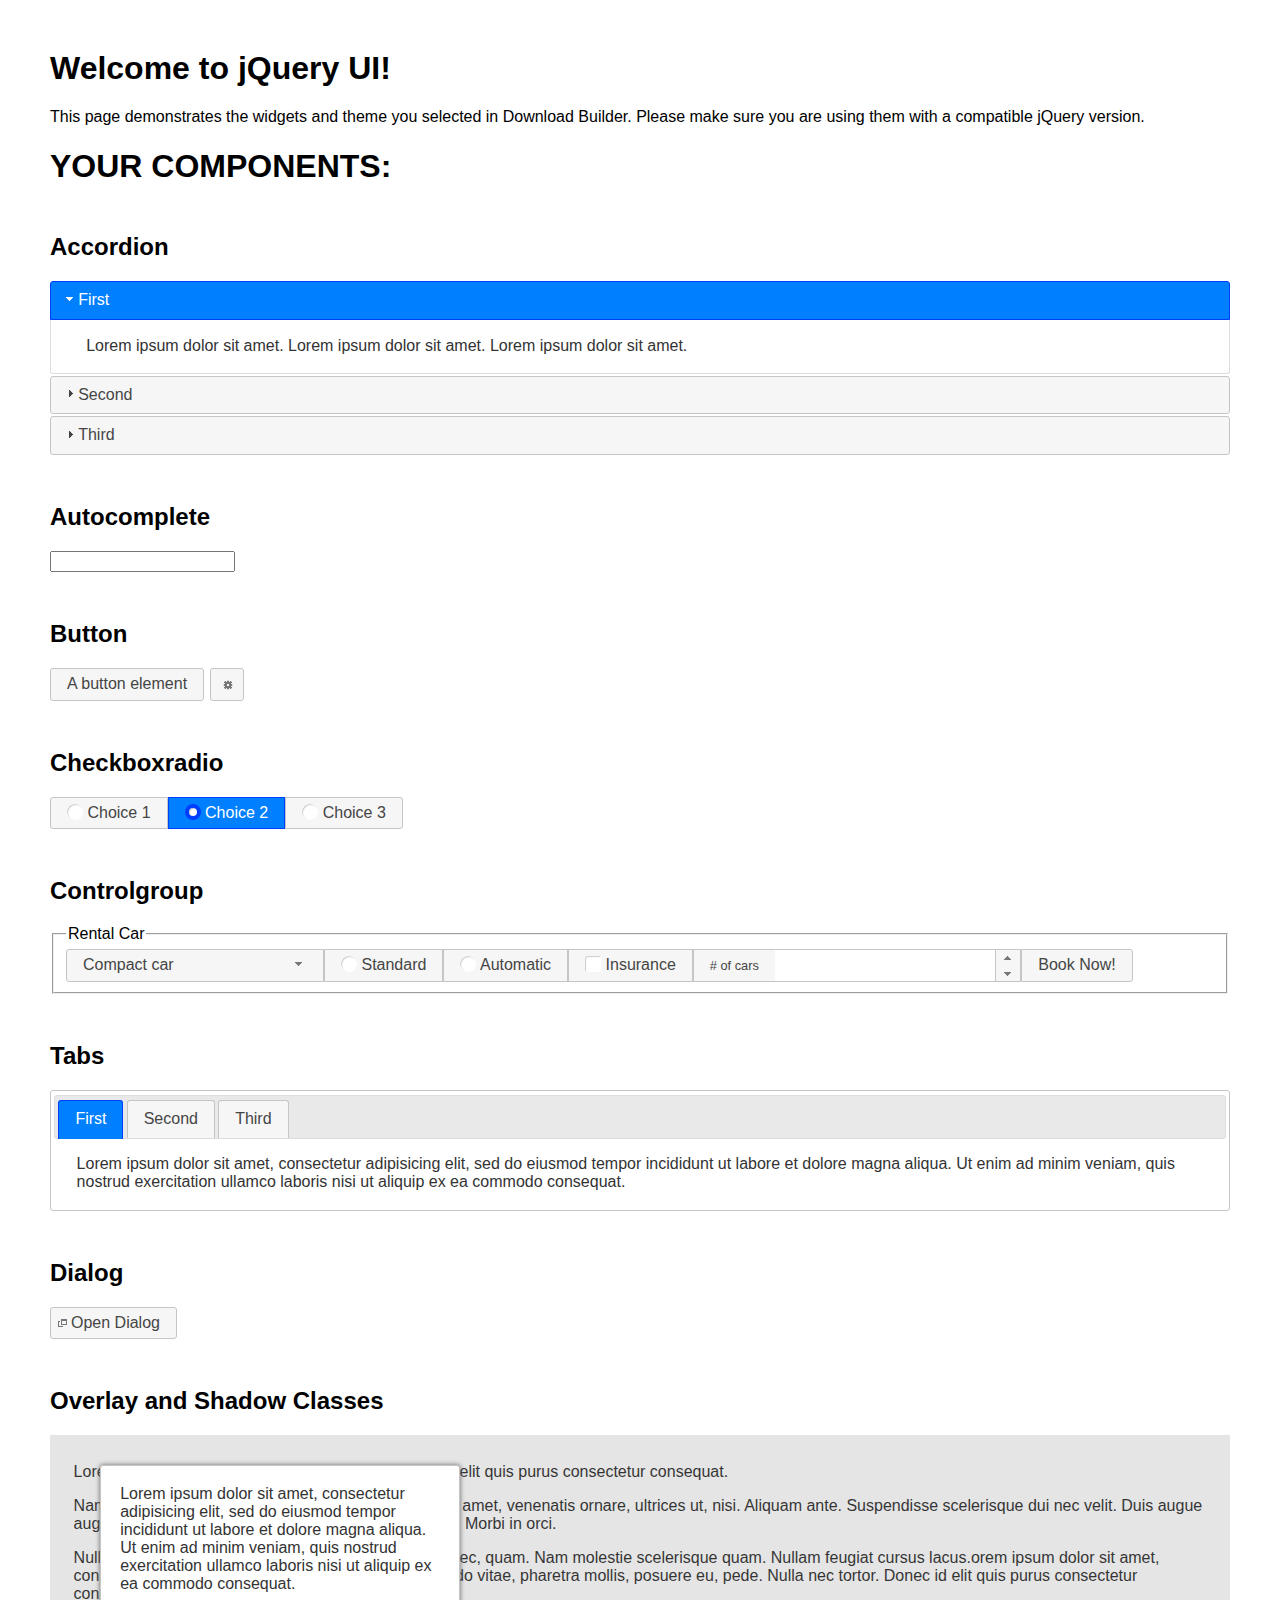
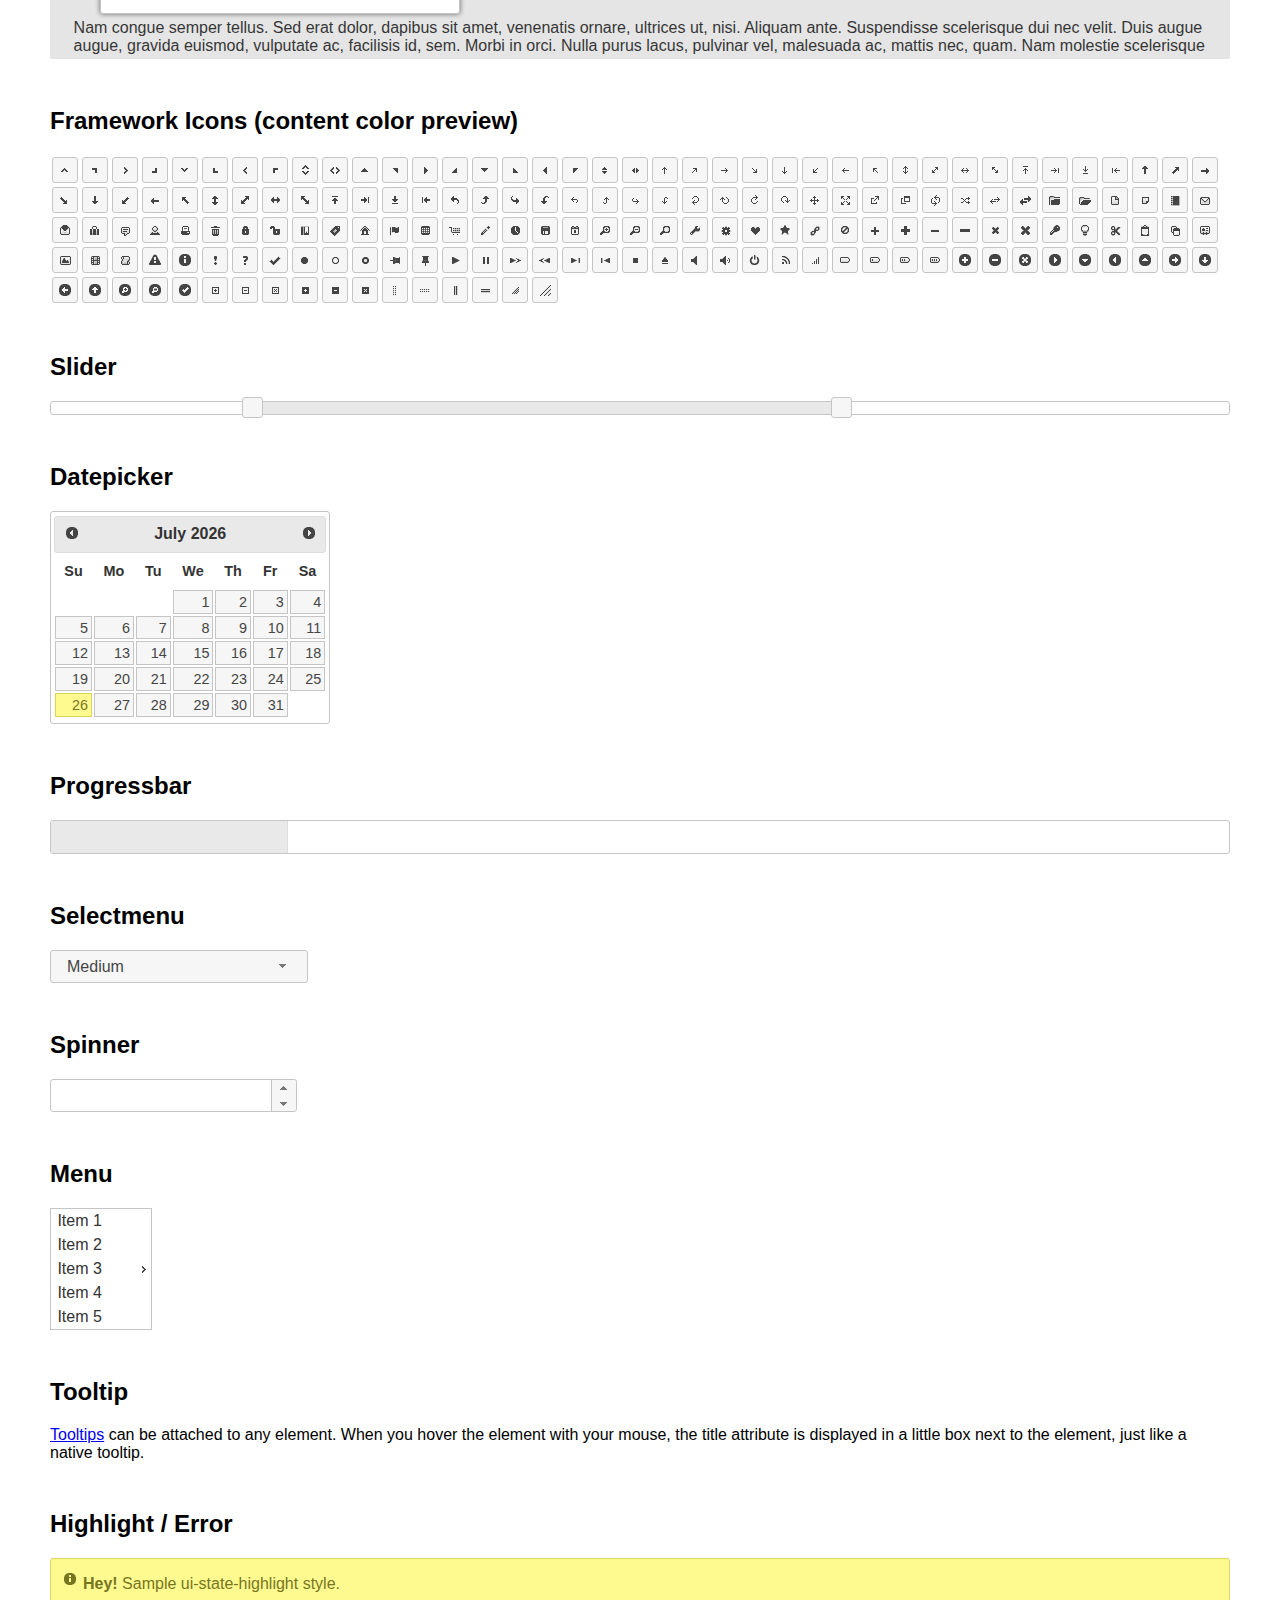
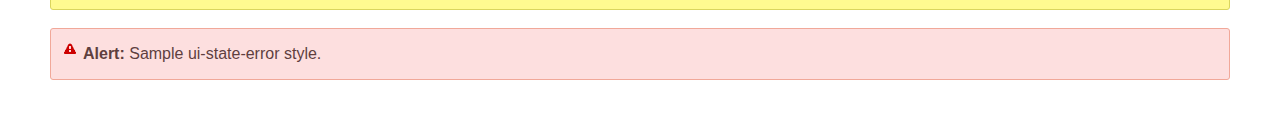
<file: draw/static/draw/vendor/jquery-ui/index.html>
<!doctype html>
<html lang="us">
<head>
	<meta charset="utf-8">
	<title>jQuery UI Example Page</title>
	<link href="jquery-ui.css" rel="stylesheet">
	<style>
	body{
		font-family: "Trebuchet MS", sans-serif;
		margin: 50px;
	}
	.demoHeaders {
		margin-top: 2em;
	}
	#dialog-link {
		padding: .4em 1em .4em 20px;
		text-decoration: none;
		position: relative;
	}
	#dialog-link span.ui-icon {
		margin: 0 5px 0 0;
		position: absolute;
		left: .2em;
		top: 50%;
		margin-top: -8px;
	}
	#icons {
		margin: 0;
		padding: 0;
	}
	#icons li {
		margin: 2px;
		position: relative;
		padding: 4px 0;
		cursor: pointer;
		float: left;
		list-style: none;
	}
	#icons span.ui-icon {
		float: left;
		margin: 0 4px;
	}
	.fakewindowcontain .ui-widget-overlay {
		position: absolute;
	}
	select {
		width: 200px;
	}
	</style>
</head>
<body>

<h1>Welcome to jQuery UI!</h1>

<div class="ui-widget">
	<p>This page demonstrates the widgets and theme you selected in Download Builder. Please make sure you are using them with a compatible jQuery version.</p>
</div>

<h1>YOUR COMPONENTS:</h1>


<!-- Accordion -->
<h2 class="demoHeaders">Accordion</h2>
<div id="accordion">
	<h3>First</h3>
	<div>Lorem ipsum dolor sit amet. Lorem ipsum dolor sit amet. Lorem ipsum dolor sit amet.</div>
	<h3>Second</h3>
	<div>Phasellus mattis tincidunt nibh.</div>
	<h3>Third</h3>
	<div>Nam dui erat, auctor a, dignissim quis.</div>
</div>



<!-- Autocomplete -->
<h2 class="demoHeaders">Autocomplete</h2>
<div>
	<input id="autocomplete" title="type &quot;a&quot;">
</div>



<!-- Button -->
<h2 class="demoHeaders">Button</h2>
<button id="button">A button element</button>
<button id="button-icon">An icon-only button</button>



<!-- Checkboxradio -->
<h2 class="demoHeaders">Checkboxradio</h2>
<form style="margin-top: 1em;">
	<div id="radioset">
		<input type="radio" id="radio1" name="radio"><label for="radio1">Choice 1</label>
		<input type="radio" id="radio2" name="radio" checked="checked"><label for="radio2">Choice 2</label>
		<input type="radio" id="radio3" name="radio"><label for="radio3">Choice 3</label>
	</div>
</form>



<!-- Controlgroup -->
<h2 class="demoHeaders">Controlgroup</h2>
<fieldset>
	<legend>Rental Car</legend>
	<div id="controlgroup">
		<select id="car-type">
			<option>Compact car</option>
			<option>Midsize car</option>
			<option>Full size car</option>
			<option>SUV</option>
			<option>Luxury</option>
			<option>Truck</option>
			<option>Van</option>
		</select>
		<label for="transmission-standard">Standard</label>
		<input type="radio" name="transmission" id="transmission-standard">
		<label for="transmission-automatic">Automatic</label>
		<input type="radio" name="transmission" id="transmission-automatic">
		<label for="insurance">Insurance</label>
		<input type="checkbox" name="insurance" id="insurance">
		<label for="horizontal-spinner" class="ui-controlgroup-label"># of cars</label>
		<input id="horizontal-spinner" class="ui-spinner-input">
		<button>Book Now!</button>
	</div>
</fieldset>



<!-- Tabs -->
<h2 class="demoHeaders">Tabs</h2>
<div id="tabs">
	<ul>
		<li><a href="#tabs-1">First</a></li>
		<li><a href="#tabs-2">Second</a></li>
		<li><a href="#tabs-3">Third</a></li>
	</ul>
	<div id="tabs-1">Lorem ipsum dolor sit amet, consectetur adipisicing elit, sed do eiusmod tempor incididunt ut labore et dolore magna aliqua. Ut enim ad minim veniam, quis nostrud exercitation ullamco laboris nisi ut aliquip ex ea commodo consequat.</div>
	<div id="tabs-2">Phasellus mattis tincidunt nibh. Cras orci urna, blandit id, pretium vel, aliquet ornare, felis. Maecenas scelerisque sem non nisl. Fusce sed lorem in enim dictum bibendum.</div>
	<div id="tabs-3">Nam dui erat, auctor a, dignissim quis, sollicitudin eu, felis. Pellentesque nisi urna, interdum eget, sagittis et, consequat vestibulum, lacus. Mauris porttitor ullamcorper augue.</div>
</div>



<h2 class="demoHeaders">Dialog</h2>
<p>
	<button id="dialog-link" class="ui-button ui-corner-all ui-widget">
		<span class="ui-icon ui-icon-newwin"></span>Open Dialog
	</button>
</p>

<h2 class="demoHeaders">Overlay and Shadow Classes</h2>
<div style="position: relative; width: 96%; height: 200px; padding:1% 2%; overflow:hidden;" class="fakewindowcontain">
	<p>Lorem ipsum dolor sit amet,  Nulla nec tortor. Donec id elit quis purus consectetur consequat. </p><p>Nam congue semper tellus. Sed erat dolor, dapibus sit amet, venenatis ornare, ultrices ut, nisi. Aliquam ante. Suspendisse scelerisque dui nec velit. Duis augue augue, gravida euismod, vulputate ac, facilisis id, sem. Morbi in orci. </p><p>Nulla purus lacus, pulvinar vel, malesuada ac, mattis nec, quam. Nam molestie scelerisque quam. Nullam feugiat cursus lacus.orem ipsum dolor sit amet, consectetur adipiscing elit. Donec libero risus, commodo vitae, pharetra mollis, posuere eu, pede. Nulla nec tortor. Donec id elit quis purus consectetur consequat. </p><p>Nam congue semper tellus. Sed erat dolor, dapibus sit amet, venenatis ornare, ultrices ut, nisi. Aliquam ante. Suspendisse scelerisque dui nec velit. Duis augue augue, gravida euismod, vulputate ac, facilisis id, sem. Morbi in orci. Nulla purus lacus, pulvinar vel, malesuada ac, mattis nec, quam. Nam molestie scelerisque quam. </p><p>Nullam feugiat cursus lacus.orem ipsum dolor sit amet, consectetur adipiscing elit. Donec libero risus, commodo vitae, pharetra mollis, posuere eu, pede. Nulla nec tortor. Donec id elit quis purus consectetur consequat. Nam congue semper tellus. Sed erat dolor, dapibus sit amet, venenatis ornare, ultrices ut, nisi. Aliquam ante. </p><p>Suspendisse scelerisque dui nec velit. Duis augue augue, gravida euismod, vulputate ac, facilisis id, sem. Morbi in orci. Nulla purus lacus, pulvinar vel, malesuada ac, mattis nec, quam. Nam molestie scelerisque quam. Nullam feugiat cursus lacus.orem ipsum dolor sit amet, consectetur adipiscing elit. Donec libero risus, commodo vitae, pharetra mollis, posuere eu, pede. Nulla nec tortor. Donec id elit quis purus consectetur consequat. Nam congue semper tellus. Sed erat dolor, dapibus sit amet, venenatis ornare, ultrices ut, nisi. </p>

	<!-- ui-dialog -->
	<div class="ui-widget-overlay ui-front"></div>
	<div style="position: absolute; width: 320px; left: 50px; top: 30px; padding: 1.2em" class="ui-widget ui-front ui-widget-content ui-corner-all ui-widget-shadow">
		Lorem ipsum dolor sit amet, consectetur adipisicing elit, sed do eiusmod tempor incididunt ut labore et dolore magna aliqua. Ut enim ad minim veniam, quis nostrud exercitation ullamco laboris nisi ut aliquip ex ea commodo consequat.
	</div>

</div>

<!-- ui-dialog -->
<div id="dialog" title="Dialog Title">
	<p>Lorem ipsum dolor sit amet, consectetur adipisicing elit, sed do eiusmod tempor incididunt ut labore et dolore magna aliqua. Ut enim ad minim veniam, quis nostrud exercitation ullamco laboris nisi ut aliquip ex ea commodo consequat.</p>
</div>



<h2 class="demoHeaders">Framework Icons (content color preview)</h2>
<ul id="icons" class="ui-widget ui-helper-clearfix">
	<li class="ui-state-default ui-corner-all" title=".ui-icon-caret-1-n"><span class="ui-icon ui-icon-caret-1-n"></span></li>
	<li class="ui-state-default ui-corner-all" title=".ui-icon-caret-1-ne"><span class="ui-icon ui-icon-caret-1-ne"></span></li>
	<li class="ui-state-default ui-corner-all" title=".ui-icon-caret-1-e"><span class="ui-icon ui-icon-caret-1-e"></span></li>
	<li class="ui-state-default ui-corner-all" title=".ui-icon-caret-1-se"><span class="ui-icon ui-icon-caret-1-se"></span></li>
	<li class="ui-state-default ui-corner-all" title=".ui-icon-caret-1-s"><span class="ui-icon ui-icon-caret-1-s"></span></li>
	<li class="ui-state-default ui-corner-all" title=".ui-icon-caret-1-sw"><span class="ui-icon ui-icon-caret-1-sw"></span></li>
	<li class="ui-state-default ui-corner-all" title=".ui-icon-caret-1-w"><span class="ui-icon ui-icon-caret-1-w"></span></li>
	<li class="ui-state-default ui-corner-all" title=".ui-icon-caret-1-nw"><span class="ui-icon ui-icon-caret-1-nw"></span></li>
	<li class="ui-state-default ui-corner-all" title=".ui-icon-caret-2-n-s"><span class="ui-icon ui-icon-caret-2-n-s"></span></li>
	<li class="ui-state-default ui-corner-all" title=".ui-icon-caret-2-e-w"><span class="ui-icon ui-icon-caret-2-e-w"></span></li>
	<li class="ui-state-default ui-corner-all" title=".ui-icon-triangle-1-n"><span class="ui-icon ui-icon-triangle-1-n"></span></li>
	<li class="ui-state-default ui-corner-all" title=".ui-icon-triangle-1-ne"><span class="ui-icon ui-icon-triangle-1-ne"></span></li>
	<li class="ui-state-default ui-corner-all" title=".ui-icon-triangle-1-e"><span class="ui-icon ui-icon-triangle-1-e"></span></li>
	<li class="ui-state-default ui-corner-all" title=".ui-icon-triangle-1-se"><span class="ui-icon ui-icon-triangle-1-se"></span></li>
	<li class="ui-state-default ui-corner-all" title=".ui-icon-triangle-1-s"><span class="ui-icon ui-icon-triangle-1-s"></span></li>
	<li class="ui-state-default ui-corner-all" title=".ui-icon-triangle-1-sw"><span class="ui-icon ui-icon-triangle-1-sw"></span></li>
	<li class="ui-state-default ui-corner-all" title=".ui-icon-triangle-1-w"><span class="ui-icon ui-icon-triangle-1-w"></span></li>
	<li class="ui-state-default ui-corner-all" title=".ui-icon-triangle-1-nw"><span class="ui-icon ui-icon-triangle-1-nw"></span></li>
	<li class="ui-state-default ui-corner-all" title=".ui-icon-triangle-2-n-s"><span class="ui-icon ui-icon-triangle-2-n-s"></span></li>
	<li class="ui-state-default ui-corner-all" title=".ui-icon-triangle-2-e-w"><span class="ui-icon ui-icon-triangle-2-e-w"></span></li>
	<li class="ui-state-default ui-corner-all" title=".ui-icon-arrow-1-n"><span class="ui-icon ui-icon-arrow-1-n"></span></li>
	<li class="ui-state-default ui-corner-all" title=".ui-icon-arrow-1-ne"><span class="ui-icon ui-icon-arrow-1-ne"></span></li>
	<li class="ui-state-default ui-corner-all" title=".ui-icon-arrow-1-e"><span class="ui-icon ui-icon-arrow-1-e"></span></li>
	<li class="ui-state-default ui-corner-all" title=".ui-icon-arrow-1-se"><span class="ui-icon ui-icon-arrow-1-se"></span></li>
	<li class="ui-state-default ui-corner-all" title=".ui-icon-arrow-1-s"><span class="ui-icon ui-icon-arrow-1-s"></span></li>
	<li class="ui-state-default ui-corner-all" title=".ui-icon-arrow-1-sw"><span class="ui-icon ui-icon-arrow-1-sw"></span></li>
	<li class="ui-state-default ui-corner-all" title=".ui-icon-arrow-1-w"><span class="ui-icon ui-icon-arrow-1-w"></span></li>
	<li class="ui-state-default ui-corner-all" title=".ui-icon-arrow-1-nw"><span class="ui-icon ui-icon-arrow-1-nw"></span></li>
	<li class="ui-state-default ui-corner-all" title=".ui-icon-arrow-2-n-s"><span class="ui-icon ui-icon-arrow-2-n-s"></span></li>
	<li class="ui-state-default ui-corner-all" title=".ui-icon-arrow-2-ne-sw"><span class="ui-icon ui-icon-arrow-2-ne-sw"></span></li>
	<li class="ui-state-default ui-corner-all" title=".ui-icon-arrow-2-e-w"><span class="ui-icon ui-icon-arrow-2-e-w"></span></li>
	<li class="ui-state-default ui-corner-all" title=".ui-icon-arrow-2-se-nw"><span class="ui-icon ui-icon-arrow-2-se-nw"></span></li>
	<li class="ui-state-default ui-corner-all" title=".ui-icon-arrowstop-1-n"><span class="ui-icon ui-icon-arrowstop-1-n"></span></li>
	<li class="ui-state-default ui-corner-all" title=".ui-icon-arrowstop-1-e"><span class="ui-icon ui-icon-arrowstop-1-e"></span></li>
	<li class="ui-state-default ui-corner-all" title=".ui-icon-arrowstop-1-s"><span class="ui-icon ui-icon-arrowstop-1-s"></span></li>
	<li class="ui-state-default ui-corner-all" title=".ui-icon-arrowstop-1-w"><span class="ui-icon ui-icon-arrowstop-1-w"></span></li>
	<li class="ui-state-default ui-corner-all" title=".ui-icon-arrowthick-1-n"><span class="ui-icon ui-icon-arrowthick-1-n"></span></li>
	<li class="ui-state-default ui-corner-all" title=".ui-icon-arrowthick-1-ne"><span class="ui-icon ui-icon-arrowthick-1-ne"></span></li>
	<li class="ui-state-default ui-corner-all" title=".ui-icon-arrowthick-1-e"><span class="ui-icon ui-icon-arrowthick-1-e"></span></li>
	<li class="ui-state-default ui-corner-all" title=".ui-icon-arrowthick-1-se"><span class="ui-icon ui-icon-arrowthick-1-se"></span></li>
	<li class="ui-state-default ui-corner-all" title=".ui-icon-arrowthick-1-s"><span class="ui-icon ui-icon-arrowthick-1-s"></span></li>
	<li class="ui-state-default ui-corner-all" title=".ui-icon-arrowthick-1-sw"><span class="ui-icon ui-icon-arrowthick-1-sw"></span></li>
	<li class="ui-state-default ui-corner-all" title=".ui-icon-arrowthick-1-w"><span class="ui-icon ui-icon-arrowthick-1-w"></span></li>
	<li class="ui-state-default ui-corner-all" title=".ui-icon-arrowthick-1-nw"><span class="ui-icon ui-icon-arrowthick-1-nw"></span></li>
	<li class="ui-state-default ui-corner-all" title=".ui-icon-arrowthick-2-n-s"><span class="ui-icon ui-icon-arrowthick-2-n-s"></span></li>
	<li class="ui-state-default ui-corner-all" title=".ui-icon-arrowthick-2-ne-sw"><span class="ui-icon ui-icon-arrowthick-2-ne-sw"></span></li>
	<li class="ui-state-default ui-corner-all" title=".ui-icon-arrowthick-2-e-w"><span class="ui-icon ui-icon-arrowthick-2-e-w"></span></li>
	<li class="ui-state-default ui-corner-all" title=".ui-icon-arrowthick-2-se-nw"><span class="ui-icon ui-icon-arrowthick-2-se-nw"></span></li>
	<li class="ui-state-default ui-corner-all" title=".ui-icon-arrowthickstop-1-n"><span class="ui-icon ui-icon-arrowthickstop-1-n"></span></li>
	<li class="ui-state-default ui-corner-all" title=".ui-icon-arrowthickstop-1-e"><span class="ui-icon ui-icon-arrowthickstop-1-e"></span></li>
	<li class="ui-state-default ui-corner-all" title=".ui-icon-arrowthickstop-1-s"><span class="ui-icon ui-icon-arrowthickstop-1-s"></span></li>
	<li class="ui-state-default ui-corner-all" title=".ui-icon-arrowthickstop-1-w"><span class="ui-icon ui-icon-arrowthickstop-1-w"></span></li>
	<li class="ui-state-default ui-corner-all" title=".ui-icon-arrowreturnthick-1-w"><span class="ui-icon ui-icon-arrowreturnthick-1-w"></span></li>
	<li class="ui-state-default ui-corner-all" title=".ui-icon-arrowreturnthick-1-n"><span class="ui-icon ui-icon-arrowreturnthick-1-n"></span></li>
	<li class="ui-state-default ui-corner-all" title=".ui-icon-arrowreturnthick-1-e"><span class="ui-icon ui-icon-arrowreturnthick-1-e"></span></li>
	<li class="ui-state-default ui-corner-all" title=".ui-icon-arrowreturnthick-1-s"><span class="ui-icon ui-icon-arrowreturnthick-1-s"></span></li>
	<li class="ui-state-default ui-corner-all" title=".ui-icon-arrowreturn-1-w"><span class="ui-icon ui-icon-arrowreturn-1-w"></span></li>
	<li class="ui-state-default ui-corner-all" title=".ui-icon-arrowreturn-1-n"><span class="ui-icon ui-icon-arrowreturn-1-n"></span></li>
	<li class="ui-state-default ui-corner-all" title=".ui-icon-arrowreturn-1-e"><span class="ui-icon ui-icon-arrowreturn-1-e"></span></li>
	<li class="ui-state-default ui-corner-all" title=".ui-icon-arrowreturn-1-s"><span class="ui-icon ui-icon-arrowreturn-1-s"></span></li>
	<li class="ui-state-default ui-corner-all" title=".ui-icon-arrowrefresh-1-w"><span class="ui-icon ui-icon-arrowrefresh-1-w"></span></li>
	<li class="ui-state-default ui-corner-all" title=".ui-icon-arrowrefresh-1-n"><span class="ui-icon ui-icon-arrowrefresh-1-n"></span></li>
	<li class="ui-state-default ui-corner-all" title=".ui-icon-arrowrefresh-1-e"><span class="ui-icon ui-icon-arrowrefresh-1-e"></span></li>
	<li class="ui-state-default ui-corner-all" title=".ui-icon-arrowrefresh-1-s"><span class="ui-icon ui-icon-arrowrefresh-1-s"></span></li>
	<li class="ui-state-default ui-corner-all" title=".ui-icon-arrow-4"><span class="ui-icon ui-icon-arrow-4"></span></li>
	<li class="ui-state-default ui-corner-all" title=".ui-icon-arrow-4-diag"><span class="ui-icon ui-icon-arrow-4-diag"></span></li>
	<li class="ui-state-default ui-corner-all" title=".ui-icon-extlink"><span class="ui-icon ui-icon-extlink"></span></li>
	<li class="ui-state-default ui-corner-all" title=".ui-icon-newwin"><span class="ui-icon ui-icon-newwin"></span></li>
	<li class="ui-state-default ui-corner-all" title=".ui-icon-refresh"><span class="ui-icon ui-icon-refresh"></span></li>
	<li class="ui-state-default ui-corner-all" title=".ui-icon-shuffle"><span class="ui-icon ui-icon-shuffle"></span></li>
	<li class="ui-state-default ui-corner-all" title=".ui-icon-transfer-e-w"><span class="ui-icon ui-icon-transfer-e-w"></span></li>
	<li class="ui-state-default ui-corner-all" title=".ui-icon-transferthick-e-w"><span class="ui-icon ui-icon-transferthick-e-w"></span></li>
	<li class="ui-state-default ui-corner-all" title=".ui-icon-folder-collapsed"><span class="ui-icon ui-icon-folder-collapsed"></span></li>
	<li class="ui-state-default ui-corner-all" title=".ui-icon-folder-open"><span class="ui-icon ui-icon-folder-open"></span></li>
	<li class="ui-state-default ui-corner-all" title=".ui-icon-document"><span class="ui-icon ui-icon-document"></span></li>
	<li class="ui-state-default ui-corner-all" title=".ui-icon-document-b"><span class="ui-icon ui-icon-document-b"></span></li>
	<li class="ui-state-default ui-corner-all" title=".ui-icon-note"><span class="ui-icon ui-icon-note"></span></li>
	<li class="ui-state-default ui-corner-all" title=".ui-icon-mail-closed"><span class="ui-icon ui-icon-mail-closed"></span></li>
	<li class="ui-state-default ui-corner-all" title=".ui-icon-mail-open"><span class="ui-icon ui-icon-mail-open"></span></li>
	<li class="ui-state-default ui-corner-all" title=".ui-icon-suitcase"><span class="ui-icon ui-icon-suitcase"></span></li>
	<li class="ui-state-default ui-corner-all" title=".ui-icon-comment"><span class="ui-icon ui-icon-comment"></span></li>
	<li class="ui-state-default ui-corner-all" title=".ui-icon-person"><span class="ui-icon ui-icon-person"></span></li>
	<li class="ui-state-default ui-corner-all" title=".ui-icon-print"><span class="ui-icon ui-icon-print"></span></li>
	<li class="ui-state-default ui-corner-all" title=".ui-icon-trash"><span class="ui-icon ui-icon-trash"></span></li>
	<li class="ui-state-default ui-corner-all" title=".ui-icon-locked"><span class="ui-icon ui-icon-locked"></span></li>
	<li class="ui-state-default ui-corner-all" title=".ui-icon-unlocked"><span class="ui-icon ui-icon-unlocked"></span></li>
	<li class="ui-state-default ui-corner-all" title=".ui-icon-bookmark"><span class="ui-icon ui-icon-bookmark"></span></li>
	<li class="ui-state-default ui-corner-all" title=".ui-icon-tag"><span class="ui-icon ui-icon-tag"></span></li>
	<li class="ui-state-default ui-corner-all" title=".ui-icon-home"><span class="ui-icon ui-icon-home"></span></li>
	<li class="ui-state-default ui-corner-all" title=".ui-icon-flag"><span class="ui-icon ui-icon-flag"></span></li>
	<li class="ui-state-default ui-corner-all" title=".ui-icon-calculator"><span class="ui-icon ui-icon-calculator"></span></li>
	<li class="ui-state-default ui-corner-all" title=".ui-icon-cart"><span class="ui-icon ui-icon-cart"></span></li>
	<li class="ui-state-default ui-corner-all" title=".ui-icon-pencil"><span class="ui-icon ui-icon-pencil"></span></li>
	<li class="ui-state-default ui-corner-all" title=".ui-icon-clock"><span class="ui-icon ui-icon-clock"></span></li>
	<li class="ui-state-default ui-corner-all" title=".ui-icon-disk"><span class="ui-icon ui-icon-disk"></span></li>
	<li class="ui-state-default ui-corner-all" title=".ui-icon-calendar"><span class="ui-icon ui-icon-calendar"></span></li>
	<li class="ui-state-default ui-corner-all" title=".ui-icon-zoomin"><span class="ui-icon ui-icon-zoomin"></span></li>
	<li class="ui-state-default ui-corner-all" title=".ui-icon-zoomout"><span class="ui-icon ui-icon-zoomout"></span></li>
	<li class="ui-state-default ui-corner-all" title=".ui-icon-search"><span class="ui-icon ui-icon-search"></span></li>
	<li class="ui-state-default ui-corner-all" title=".ui-icon-wrench"><span class="ui-icon ui-icon-wrench"></span></li>
	<li class="ui-state-default ui-corner-all" title=".ui-icon-gear"><span class="ui-icon ui-icon-gear"></span></li>
	<li class="ui-state-default ui-corner-all" title=".ui-icon-heart"><span class="ui-icon ui-icon-heart"></span></li>
	<li class="ui-state-default ui-corner-all" title=".ui-icon-star"><span class="ui-icon ui-icon-star"></span></li>
	<li class="ui-state-default ui-corner-all" title=".ui-icon-link"><span class="ui-icon ui-icon-link"></span></li>
	<li class="ui-state-default ui-corner-all" title=".ui-icon-cancel"><span class="ui-icon ui-icon-cancel"></span></li>
	<li class="ui-state-default ui-corner-all" title=".ui-icon-plus"><span class="ui-icon ui-icon-plus"></span></li>
	<li class="ui-state-default ui-corner-all" title=".ui-icon-plusthick"><span class="ui-icon ui-icon-plusthick"></span></li>
	<li class="ui-state-default ui-corner-all" title=".ui-icon-minus"><span class="ui-icon ui-icon-minus"></span></li>
	<li class="ui-state-default ui-corner-all" title=".ui-icon-minusthick"><span class="ui-icon ui-icon-minusthick"></span></li>
	<li class="ui-state-default ui-corner-all" title=".ui-icon-close"><span class="ui-icon ui-icon-close"></span></li>
	<li class="ui-state-default ui-corner-all" title=".ui-icon-closethick"><span class="ui-icon ui-icon-closethick"></span></li>
	<li class="ui-state-default ui-corner-all" title=".ui-icon-key"><span class="ui-icon ui-icon-key"></span></li>
	<li class="ui-state-default ui-corner-all" title=".ui-icon-lightbulb"><span class="ui-icon ui-icon-lightbulb"></span></li>
	<li class="ui-state-default ui-corner-all" title=".ui-icon-scissors"><span class="ui-icon ui-icon-scissors"></span></li>
	<li class="ui-state-default ui-corner-all" title=".ui-icon-clipboard"><span class="ui-icon ui-icon-clipboard"></span></li>
	<li class="ui-state-default ui-corner-all" title=".ui-icon-copy"><span class="ui-icon ui-icon-copy"></span></li>
	<li class="ui-state-default ui-corner-all" title=".ui-icon-contact"><span class="ui-icon ui-icon-contact"></span></li>
	<li class="ui-state-default ui-corner-all" title=".ui-icon-image"><span class="ui-icon ui-icon-image"></span></li>
	<li class="ui-state-default ui-corner-all" title=".ui-icon-video"><span class="ui-icon ui-icon-video"></span></li>
	<li class="ui-state-default ui-corner-all" title=".ui-icon-script"><span class="ui-icon ui-icon-script"></span></li>
	<li class="ui-state-default ui-corner-all" title=".ui-icon-alert"><span class="ui-icon ui-icon-alert"></span></li>
	<li class="ui-state-default ui-corner-all" title=".ui-icon-info"><span class="ui-icon ui-icon-info"></span></li>
	<li class="ui-state-default ui-corner-all" title=".ui-icon-notice"><span class="ui-icon ui-icon-notice"></span></li>
	<li class="ui-state-default ui-corner-all" title=".ui-icon-help"><span class="ui-icon ui-icon-help"></span></li>
	<li class="ui-state-default ui-corner-all" title=".ui-icon-check"><span class="ui-icon ui-icon-check"></span></li>
	<li class="ui-state-default ui-corner-all" title=".ui-icon-bullet"><span class="ui-icon ui-icon-bullet"></span></li>
	<li class="ui-state-default ui-corner-all" title=".ui-icon-radio-off"><span class="ui-icon ui-icon-radio-off"></span></li>
	<li class="ui-state-default ui-corner-all" title=".ui-icon-radio-on"><span class="ui-icon ui-icon-radio-on"></span></li>
	<li class="ui-state-default ui-corner-all" title=".ui-icon-pin-w"><span class="ui-icon ui-icon-pin-w"></span></li>
	<li class="ui-state-default ui-corner-all" title=".ui-icon-pin-s"><span class="ui-icon ui-icon-pin-s"></span></li>
	<li class="ui-state-default ui-corner-all" title=".ui-icon-play"><span class="ui-icon ui-icon-play"></span></li>
	<li class="ui-state-default ui-corner-all" title=".ui-icon-pause"><span class="ui-icon ui-icon-pause"></span></li>
	<li class="ui-state-default ui-corner-all" title=".ui-icon-seek-next"><span class="ui-icon ui-icon-seek-next"></span></li>
	<li class="ui-state-default ui-corner-all" title=".ui-icon-seek-prev"><span class="ui-icon ui-icon-seek-prev"></span></li>
	<li class="ui-state-default ui-corner-all" title=".ui-icon-seek-end"><span class="ui-icon ui-icon-seek-end"></span></li>
	<li class="ui-state-default ui-corner-all" title=".ui-icon-seek-first"><span class="ui-icon ui-icon-seek-first"></span></li>
	<li class="ui-state-default ui-corner-all" title=".ui-icon-stop"><span class="ui-icon ui-icon-stop"></span></li>
	<li class="ui-state-default ui-corner-all" title=".ui-icon-eject"><span class="ui-icon ui-icon-eject"></span></li>
	<li class="ui-state-default ui-corner-all" title=".ui-icon-volume-off"><span class="ui-icon ui-icon-volume-off"></span></li>
	<li class="ui-state-default ui-corner-all" title=".ui-icon-volume-on"><span class="ui-icon ui-icon-volume-on"></span></li>
	<li class="ui-state-default ui-corner-all" title=".ui-icon-power"><span class="ui-icon ui-icon-power"></span></li>
	<li class="ui-state-default ui-corner-all" title=".ui-icon-signal-diag"><span class="ui-icon ui-icon-signal-diag"></span></li>
	<li class="ui-state-default ui-corner-all" title=".ui-icon-signal"><span class="ui-icon ui-icon-signal"></span></li>
	<li class="ui-state-default ui-corner-all" title=".ui-icon-battery-0"><span class="ui-icon ui-icon-battery-0"></span></li>
	<li class="ui-state-default ui-corner-all" title=".ui-icon-battery-1"><span class="ui-icon ui-icon-battery-1"></span></li>
	<li class="ui-state-default ui-corner-all" title=".ui-icon-battery-2"><span class="ui-icon ui-icon-battery-2"></span></li>
	<li class="ui-state-default ui-corner-all" title=".ui-icon-battery-3"><span class="ui-icon ui-icon-battery-3"></span></li>
	<li class="ui-state-default ui-corner-all" title=".ui-icon-circle-plus"><span class="ui-icon ui-icon-circle-plus"></span></li>
	<li class="ui-state-default ui-corner-all" title=".ui-icon-circle-minus"><span class="ui-icon ui-icon-circle-minus"></span></li>
	<li class="ui-state-default ui-corner-all" title=".ui-icon-circle-close"><span class="ui-icon ui-icon-circle-close"></span></li>
	<li class="ui-state-default ui-corner-all" title=".ui-icon-circle-triangle-e"><span class="ui-icon ui-icon-circle-triangle-e"></span></li>
	<li class="ui-state-default ui-corner-all" title=".ui-icon-circle-triangle-s"><span class="ui-icon ui-icon-circle-triangle-s"></span></li>
	<li class="ui-state-default ui-corner-all" title=".ui-icon-circle-triangle-w"><span class="ui-icon ui-icon-circle-triangle-w"></span></li>
	<li class="ui-state-default ui-corner-all" title=".ui-icon-circle-triangle-n"><span class="ui-icon ui-icon-circle-triangle-n"></span></li>
	<li class="ui-state-default ui-corner-all" title=".ui-icon-circle-arrow-e"><span class="ui-icon ui-icon-circle-arrow-e"></span></li>
	<li class="ui-state-default ui-corner-all" title=".ui-icon-circle-arrow-s"><span class="ui-icon ui-icon-circle-arrow-s"></span></li>
	<li class="ui-state-default ui-corner-all" title=".ui-icon-circle-arrow-w"><span class="ui-icon ui-icon-circle-arrow-w"></span></li>
	<li class="ui-state-default ui-corner-all" title=".ui-icon-circle-arrow-n"><span class="ui-icon ui-icon-circle-arrow-n"></span></li>
	<li class="ui-state-default ui-corner-all" title=".ui-icon-circle-zoomin"><span class="ui-icon ui-icon-circle-zoomin"></span></li>
	<li class="ui-state-default ui-corner-all" title=".ui-icon-circle-zoomout"><span class="ui-icon ui-icon-circle-zoomout"></span></li>
	<li class="ui-state-default ui-corner-all" title=".ui-icon-circle-check"><span class="ui-icon ui-icon-circle-check"></span></li>
	<li class="ui-state-default ui-corner-all" title=".ui-icon-circlesmall-plus"><span class="ui-icon ui-icon-circlesmall-plus"></span></li>
	<li class="ui-state-default ui-corner-all" title=".ui-icon-circlesmall-minus"><span class="ui-icon ui-icon-circlesmall-minus"></span></li>
	<li class="ui-state-default ui-corner-all" title=".ui-icon-circlesmall-close"><span class="ui-icon ui-icon-circlesmall-close"></span></li>
	<li class="ui-state-default ui-corner-all" title=".ui-icon-squaresmall-plus"><span class="ui-icon ui-icon-squaresmall-plus"></span></li>
	<li class="ui-state-default ui-corner-all" title=".ui-icon-squaresmall-minus"><span class="ui-icon ui-icon-squaresmall-minus"></span></li>
	<li class="ui-state-default ui-corner-all" title=".ui-icon-squaresmall-close"><span class="ui-icon ui-icon-squaresmall-close"></span></li>
	<li class="ui-state-default ui-corner-all" title=".ui-icon-grip-dotted-vertical"><span class="ui-icon ui-icon-grip-dotted-vertical"></span></li>
	<li class="ui-state-default ui-corner-all" title=".ui-icon-grip-dotted-horizontal"><span class="ui-icon ui-icon-grip-dotted-horizontal"></span></li>
	<li class="ui-state-default ui-corner-all" title=".ui-icon-grip-solid-vertical"><span class="ui-icon ui-icon-grip-solid-vertical"></span></li>
	<li class="ui-state-default ui-corner-all" title=".ui-icon-grip-solid-horizontal"><span class="ui-icon ui-icon-grip-solid-horizontal"></span></li>
	<li class="ui-state-default ui-corner-all" title=".ui-icon-gripsmall-diagonal-se"><span class="ui-icon ui-icon-gripsmall-diagonal-se"></span></li>
	<li class="ui-state-default ui-corner-all" title=".ui-icon-grip-diagonal-se"><span class="ui-icon ui-icon-grip-diagonal-se"></span></li>
</ul>


<!-- Slider -->
<h2 class="demoHeaders">Slider</h2>
<div id="slider"></div>



<!-- Datepicker -->
<h2 class="demoHeaders">Datepicker</h2>
<div id="datepicker"></div>



<!-- Progressbar -->
<h2 class="demoHeaders">Progressbar</h2>
<div id="progressbar"></div>



<!-- Progressbar -->
<h2 class="demoHeaders">Selectmenu</h2>
<select id="selectmenu">
	<option>Slower</option>
	<option>Slow</option>
	<option selected="selected">Medium</option>
	<option>Fast</option>
	<option>Faster</option>
</select>



<!-- Spinner -->
<h2 class="demoHeaders">Spinner</h2>
<input id="spinner">



<!-- Menu -->
<h2 class="demoHeaders">Menu</h2>
<ul style="width:100px;" id="menu">
	<li><div>Item 1</div></li>
	<li><div>Item 2</div></li>
	<li><div>Item 3</div>
		<ul>
			<li><div>Item 3-1</div></li>
			<li><div>Item 3-2</div></li>
			<li><div>Item 3-3</div></li>
			<li><div>Item 3-4</div></li>
			<li><div>Item 3-5</div></li>
		</ul>
	</li>
	<li><div>Item 4</div></li>
	<li><div>Item 5</div></li>
</ul>



<!-- Tooltip -->
<h2 class="demoHeaders">Tooltip</h2>
<p id="tooltip">
	<a href="#" title="That&apos;s what this widget is">Tooltips</a> can be attached to any element. When you hover
the element with your mouse, the title attribute is displayed in a little box next to the element, just like a native tooltip.
</p>


<!-- Highlight / Error -->
<h2 class="demoHeaders">Highlight / Error</h2>
<div class="ui-widget">
	<div class="ui-state-highlight ui-corner-all" style="margin-top: 20px; padding: 0 .7em;">
		<p><span class="ui-icon ui-icon-info" style="float: left; margin-right: .3em;"></span>
		<strong>Hey!</strong> Sample ui-state-highlight style.</p>
	</div>
</div>
<br>
<div class="ui-widget">
	<div class="ui-state-error ui-corner-all" style="padding: 0 .7em;">
		<p><span class="ui-icon ui-icon-alert" style="float: left; margin-right: .3em;"></span>
		<strong>Alert:</strong> Sample ui-state-error style.</p>
	</div>
</div>

<script src="external/jquery/jquery.js"></script>
<script src="jquery-ui.js"></script>
<script>

$( "#accordion" ).accordion();



var availableTags = [
	"ActionScript",
	"AppleScript",
	"Asp",
	"BASIC",
	"C",
	"C++",
	"Clojure",
	"COBOL",
	"ColdFusion",
	"Erlang",
	"Fortran",
	"Groovy",
	"Haskell",
	"Java",
	"JavaScript",
	"Lisp",
	"Perl",
	"PHP",
	"Python",
	"Ruby",
	"Scala",
	"Scheme"
];
$( "#autocomplete" ).autocomplete({
	source: availableTags
});



$( "#button" ).button();
$( "#button-icon" ).button({
	icon: "ui-icon-gear",
	showLabel: false
});



$( "#radioset" ).buttonset();



$( "#controlgroup" ).controlgroup();



$( "#tabs" ).tabs();



$( "#dialog" ).dialog({
	autoOpen: false,
	width: 400,
	buttons: [
		{
			text: "Ok",
			click: function() {
				$( this ).dialog( "close" );
			}
		},
		{
			text: "Cancel",
			click: function() {
				$( this ).dialog( "close" );
			}
		}
	]
});

// Link to open the dialog
$( "#dialog-link" ).click(function( event ) {
	$( "#dialog" ).dialog( "open" );
	event.preventDefault();
});



$( "#datepicker" ).datepicker({
	inline: true
});



$( "#slider" ).slider({
	range: true,
	values: [ 17, 67 ]
});



$( "#progressbar" ).progressbar({
	value: 20
});



$( "#spinner" ).spinner();



$( "#menu" ).menu();



$( "#tooltip" ).tooltip();



$( "#selectmenu" ).selectmenu();


// Hover states on the static widgets
$( "#dialog-link, #icons li" ).hover(
	function() {
		$( this ).addClass( "ui-state-hover" );
	},
	function() {
		$( this ).removeClass( "ui-state-hover" );
	}
);
</script>
</body>
</html>
</file>
